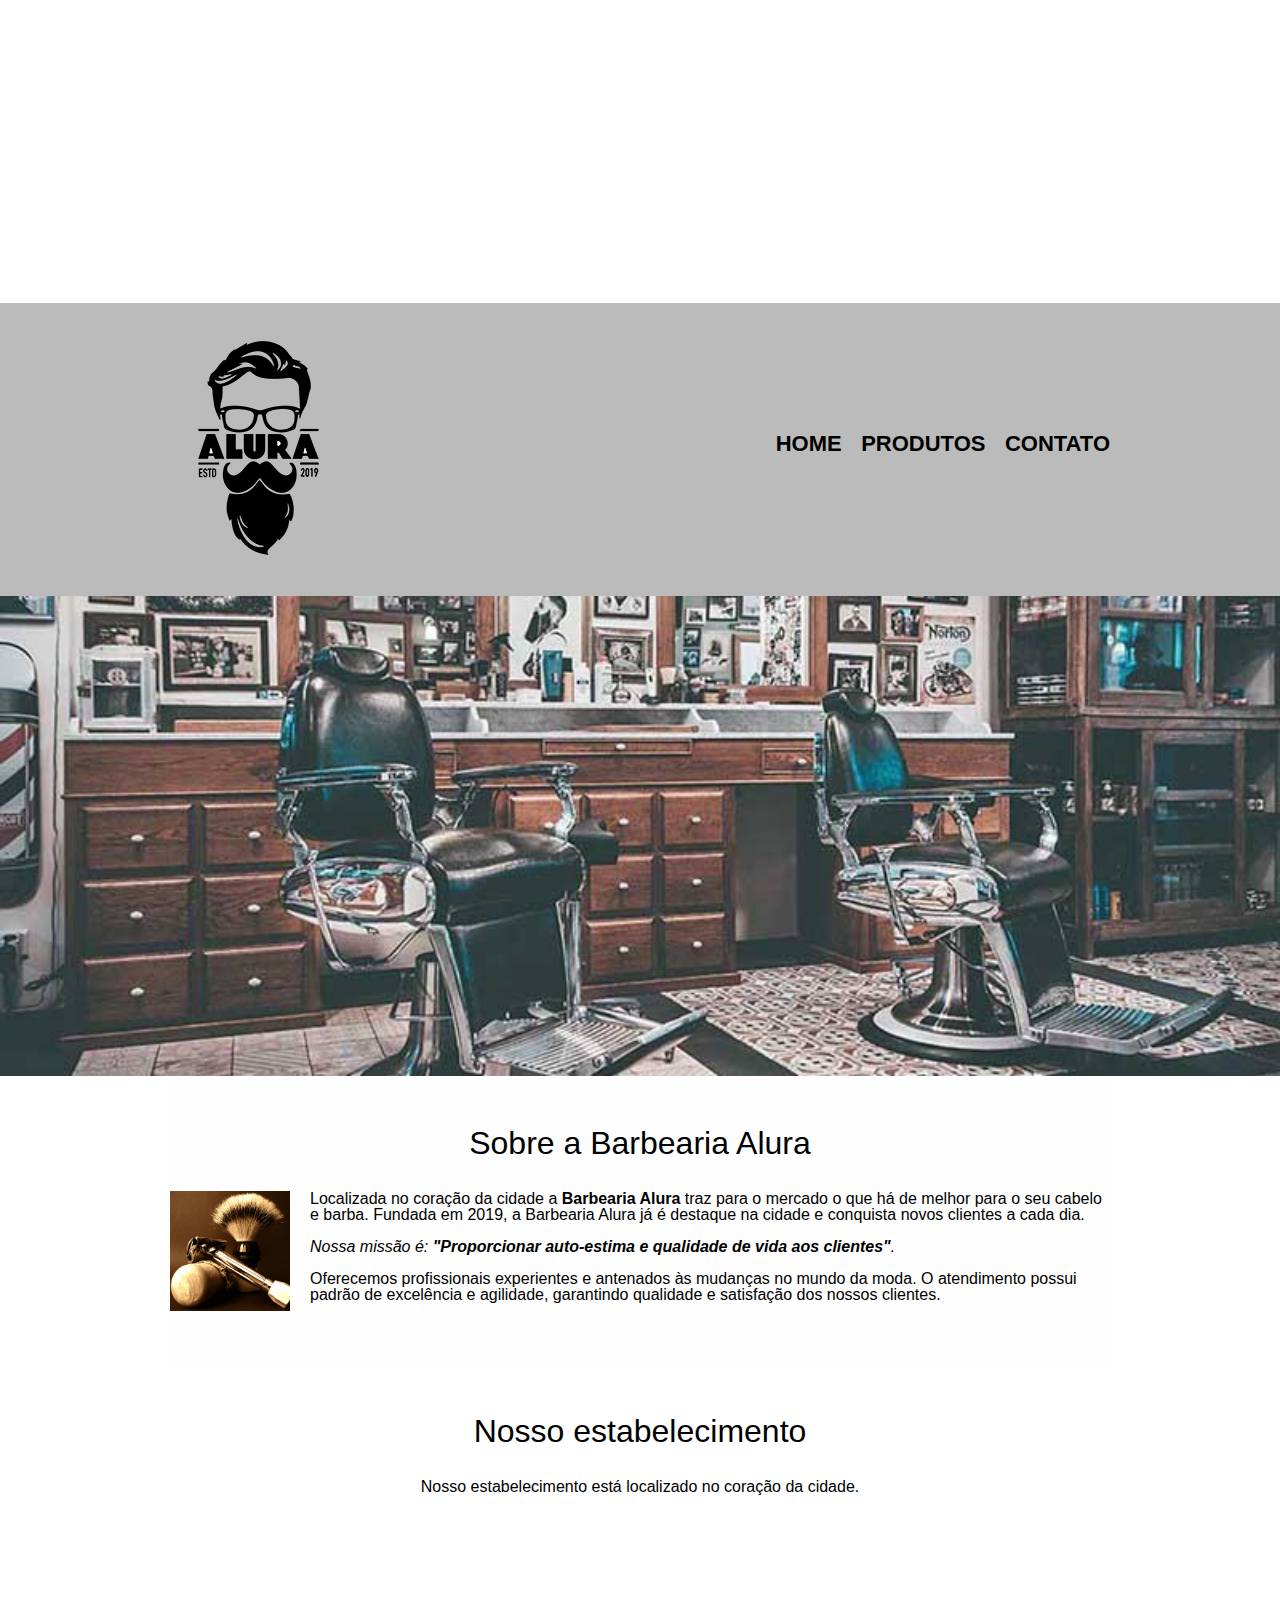
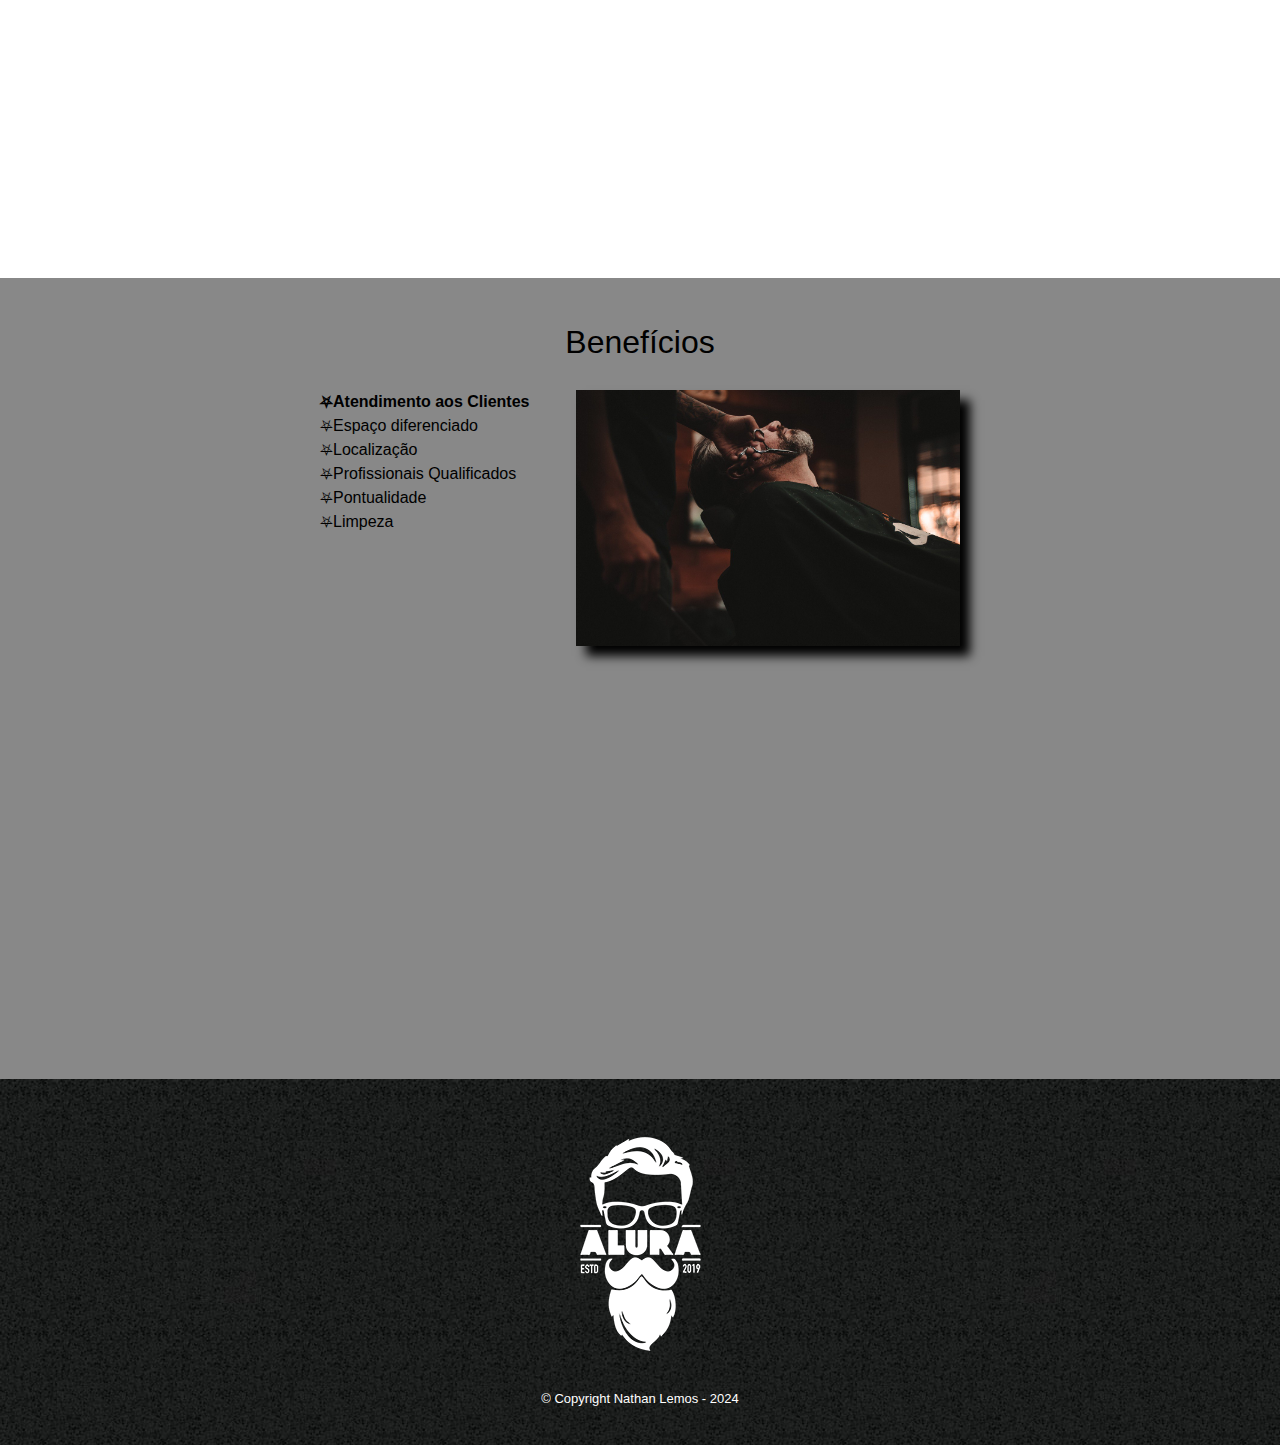
<file: index.html>
<!DOCTYPE html>
<html>
    <head>
        <meta charset="UTF-8">
	<meta name="viewport" content="width=device-width">
        <title>Home - Barbearia Alura</title>

        <link rel="stylesheet" href="reset.css">
        <link rel="stylesheet" href="style.css">
	    
	<link rel="preconnect" href="https://fonts.googleapis.com">
	<link rel="preconnect" href="https://fonts.gstatic.com" crossorigin>
	    <iframe src="https://www.google.com/maps/embed?pb=!1m18!1m12!1m3!1d15336.831877127881!2d-45.15711926427867!3d-16.054694233013365!2m3!1f0!2f0!3f0!3m2!1i1024!2i768!4f13.1!3m3!1m2!1s0x93553a83bae40d8b%3A0x282b95e03f3729d9!2sPint%C3%B3polis%2C%20MG%2C%2039317-000!5e0!3m2!1spt-BR!2sbr!4v1717597919988!5m2!1spt-BR!2sbr" width="100%" height="300" style="border:0;" allowfullscreen="" loading="lazy" referrerpolicy="no-referrer-when-downgrade"></iframe>
    </head>
    <body>
        <header>
            <div class="caixa">
                <h1><img src="logo.png"></h1>

                <nav>
                    <ul>
                        <li><a href="index.html">Home</a></li>
                        <li><a href="produtos.html">Produtos</a></li>
                        <li><a href="contato.html">Contato</a></li>
                    </ul>
                </nav>
            </div>
        </header>
       <img class="banner" src="banner.jpg">
	<main>
		<section class="principal">
			<h2 class="titulo-principal">Sobre a Barbearia Alura</h2>
			
	 			<img class="utensilios" src="utensilios.jpg" alt="Utensilios">

			<p>Localizada no coração da cidade a <strong>Barbearia Alura</strong> traz para o mercado o que há de melhor para o seu cabelo e barba. Fundada em 2019, a Barbearia Alura já é destaque na cidade e conquista novos clientes a cada dia.</p>

			<p id="missao"><em>Nossa missão é: <strong>"Proporcionar auto-estima e qualidade de vida aos clientes"</strong>.</em></p>

			<p>Oferecemos profissionais experientes e antenados às mudanças no mundo da moda. O atendimento possui padrão de excelência e agilidade, garantindo qualidade e satisfação dos nossos clientes.</p>
		</section>
		<section class="mapa">
    			<h3 class="titulo-principal">Nosso estabelecimento</h3>
    			<p>Nosso estabelecimento está localizado no coração da cidade.</p>
			<div class="mapa-conteudo">
   				<iframe src="https://www.google.com/maps/embed?pb=!1m18!1m12!1m3!1d3656.4483278365396!2d-46.63466568562861!3d-23.588249068469487!2m3!1f0!2f0!3f0!3m2!1i1024!2i768!4f13.1!3m3!1m2!1s0x94ce5a2b2ed7f3a1%3A0xab35da2f5ca62674!2sCaelum!5e0!3m2!1spt-BR!2sbr!4v1568814489656!5m2!1spt-BR!2sbr" width="100%" height="300" frameborder="0" style="border:0;" allowfullscreen=""></iframe>
			</div>
		</section>
		<section class="beneficios">
			<h3 class="titulo-principal">Benefícios</h3>
		<div class="conteudo-beneficios">
			<ul class="lista-beneficios"> 
				<li class="itens">Atendimento aos Clientes</li>
				<li class="itens">Espaço diferenciado</li>
				<li class="itens">Localização</li>
				<li class="itens">Profissionais Qualificados</li>
				<li class="itens">Pontualidade</li>
				<li class="itens">Limpeza</li>	
			</ul><img src="beneficios.jpg" class="imagem-beneficios">
		 </div>	
			
			<div class="video">
				<iframe width="100%" height="315" src="https://www.youtube.com/embed/OjNpRbNdR7E?si=bbjBGqvHBTEGe8yP" title="YouTube video player" frameborder="0" allow="accelerometer; autoplay; clipboard-write; encrypted-media; gyroscope; picture-in-picture; web-share" referrerpolicy="strict-origin-when-cross-origin" allowfullscreen></iframe>
			</div>
		</section>
 </main> 
        <footer>
            <img src="logo-branco.png">
            <p class="copyright">&copy; Copyright Nathan Lemos - 2024</p>
        </footer>
    </body>
</html>
</file>
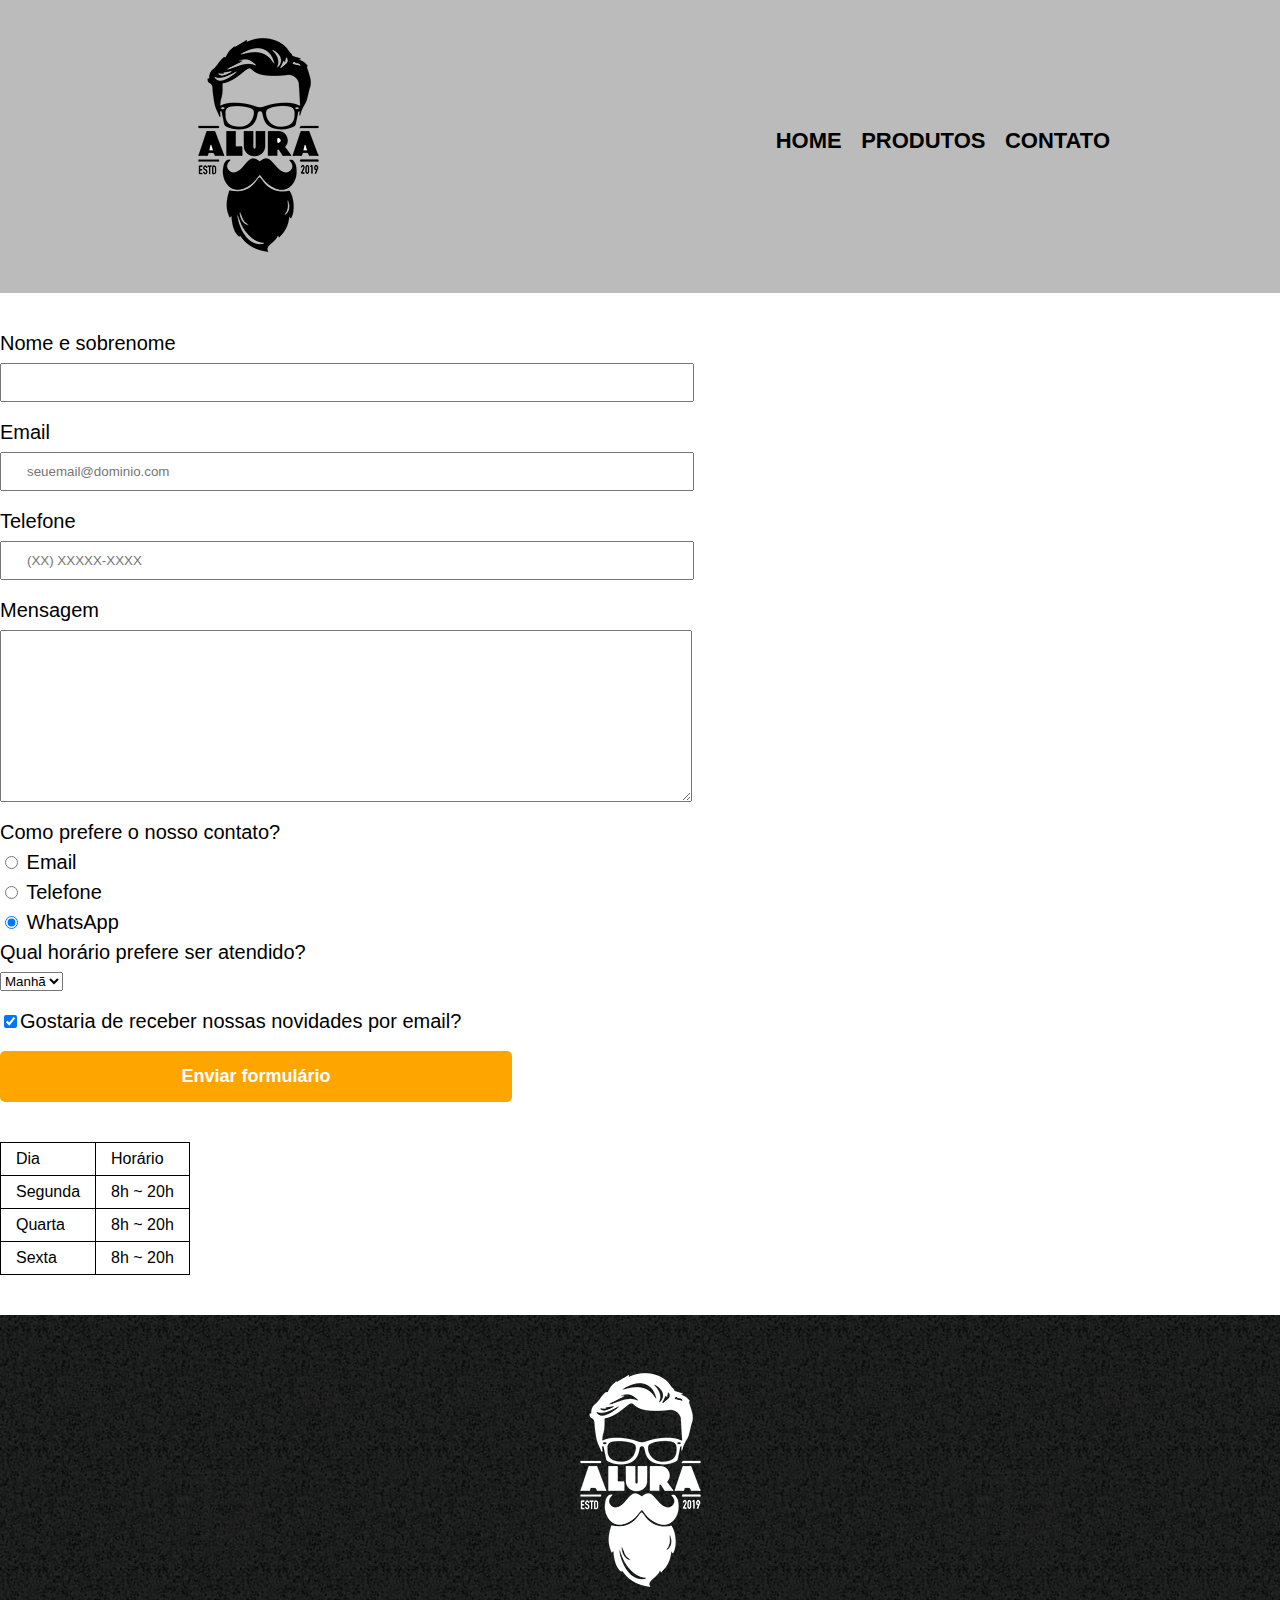
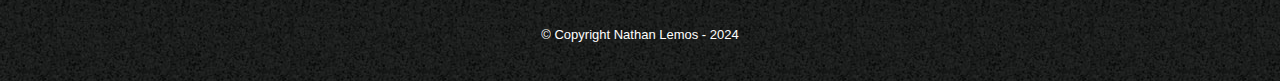
<file: contato.html>
<!DOCTYPE html>
<html>
	<head>
		<meta charset="UTF-8">
		<title>Contato - Barbearia Alura</title>

		<link rel="stylesheet" href="reset.css">
		<link rel="stylesheet" href="style.css">
	</head>
	<body>
		<header>
			<div class="caixa">
				<h1><img src="logo.png" alt="Logo da Barbearia Alura"></h1>

				<nav>
					<ul>
						<li><a href="index.html">Home</a></li>
						<li><a href="produtos.html">Produtos</a></li>
						<li><a href="contato.html">Contato</a></li>
					</ul>
				</nav>
			</div>
		</header>

		<main>
			<form>
				<label for="nomesobrenome">Nome e sobrenome</label>
				<input type="text" id="nomesobrenome" class="input-padrao" required>

				<label for="email">Email</label>
				<input type="email" id="email" class="input-padrao" required placeholder="seuemail@dominio.com">

				<label for="telefone">Telefone</label>
				<input type="tel" id="telefone" class="input-padrao" required placeholder="(XX) XXXXX-XXXX">

				<label for="mensagem">Mensagem</label>
				<textarea cols="70" rows="10" id="mensagem" class="input-padrao" required></textarea>

				<fieldset>
					<legend>Como prefere o nosso contato?</legend>
					<label for="radio-email"><input type="radio" name="contato" value="email" id="radio-email"> Email</label>
					
					<label for="radio-telefone"><input type="radio" name="contato" value="telefone" id="radio-telefone"> Telefone</label>
					
					<label for="radio-whatsapp"><input type="radio" name="contato" value="whatsapp" id="radio-whatsapp" checked> WhatsApp</label>
				</fieldset>

				<fieldset>
					<legend>Qual horário prefere ser atendido?</legend>
					<select>
						<option>Manhã</option>
						<option>Tarde</option>
						<option>Noite</option>
					</select>
				</fieldset>

				<label class="checkbox"><input type="checkbox" checked>Gostaria de receber nossas novidades por email?</label>

				<input type="submit" value="Enviar formulário" class="enviar">
			</form>

			<table>
				<tr>
					<td>Dia</td>
					<td>Horário</td>
				</tr>
				<tr>
					<td>Segunda</td>
					<td>8h ~ 20h</td>
				</tr>
				<tr>
					<td>Quarta</td>
					<td>8h ~ 20h</td>
				</tr>
				<tr>
					<td>Sexta</td>
					<td>8h ~ 20h</td>
				</tr>
			</table>
		</main>

		<footer>
			<img src="logo-branco.png" alt="Logo da Barbearia Alura">
			<p class="copyright">&copy; Copyright Nathan Lemos - 2024</p>
		</footer>
	</body>
</html>
</file>
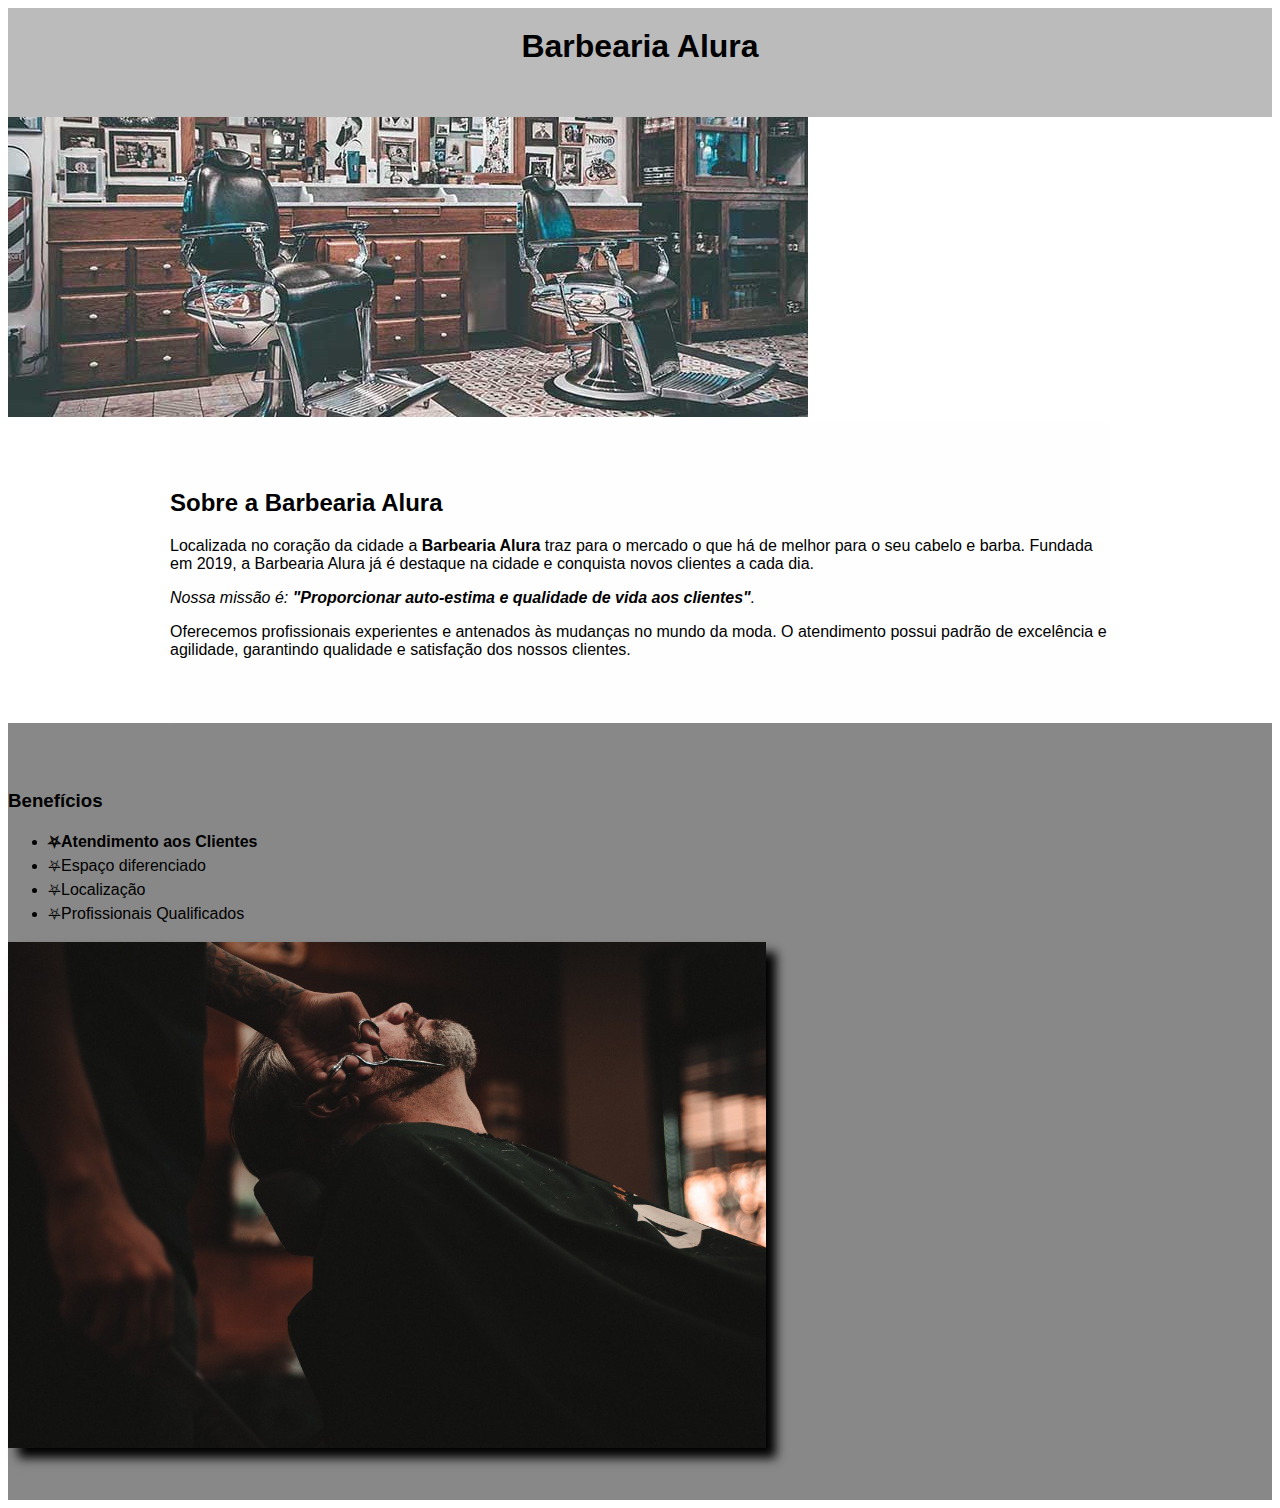
<file: home.html>
<!DOCTYPE html>
<html lang="pt-br">
	<head>
		<meta charset="UTF-8">
		<title>Barbearia Alura</title>
		<link rel="stylesheet" href="style.css">
	</head>
	<body>
		<header>
			<h1 class="titulo-principal">Barbearia Alura</h1>
		</header>
		<img id="banner" src="banner.jpg">
		<div class="principal">
			<h2 class="titulo-secundario">Sobre a Barbearia Alura</h2>
	 
			<p>Localizada no coração da cidade a <strong>Barbearia Alura</strong> traz para o mercado o que há de melhor para o seu cabelo e barba. Fundada em 2019, a Barbearia Alura já é destaque na cidade e conquista novos clientes a cada dia.</p>

			<p id="missao"><em>Nossa missão é: <strong>"Proporcionar auto-estima e qualidade de vida aos clientes"</strong>.</em></p>

			<p>Oferecemos profissionais experientes e antenados às mudanças no mundo da moda. O atendimento possui padrão de excelência e agilidade, garantindo qualidade e satisfação dos nossos clientes.</p>
		</div>

		<div class="beneficios">
			<h3 class="titulo-secundario">Benefícios</h3>

			<ul>
				<li class="itens">Atendimento aos Clientes</li>
				<li class="itens">Espaço diferenciado</li>
				<li class="itens">Localização</li>
				<li class="itens">Profissionais Qualificados</li>
			</ul>

			<img src="beneficios.jpg" class="imagem-beneficios">
		</div>
	</body>
</html>
</file>
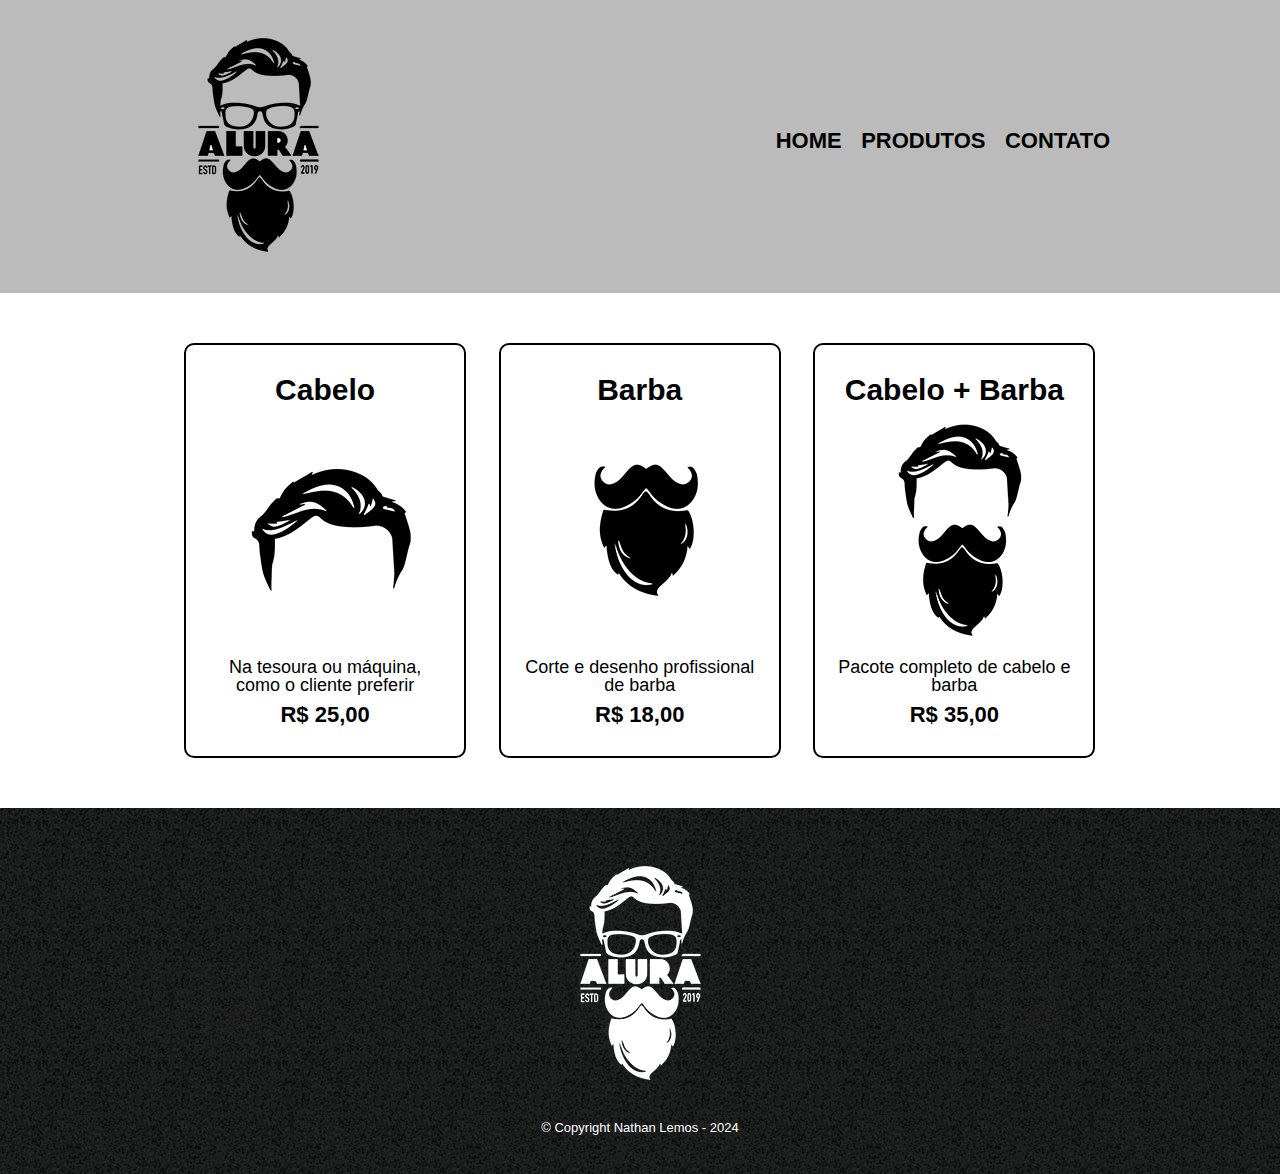
<file: produtos.html>
<!DOCTYPE html>
<html>
	<head>
		<meta charset="UTF-8">
		<title>Produtos - Barbearia Alura</title>

		<link rel="stylesheet" href="reset.css">
		<link rel="stylesheet" href="style.css">
	</head>
	<body>
		<header>
			<div class="caixa">
				<h1><img src="logo.png"></h1>

				<nav>
					<ul>
						<li><a href="index.html">Home</a></li>
						<li><a href="produtos.html">Produtos</a></li>
						<li><a href="contato.html">Contato</a></li>
					</ul>
				</nav>
			</div>
		</header>

		<main>
			<ul class="produtos">
				<li>
					<h2>Cabelo</h2>
					<img src="cabelo.jpg">
					<p class="produto-descricao">Na tesoura ou máquina, como o cliente preferir</p>
					<p class="produto-preco">R$ 25,00</p>
				</li>
				<li>
					<h2>Barba</h2>
					<img src="barba.jpg">
					<p class="produto-descricao">Corte e desenho profissional de barba</p>
					<p class="produto-preco">R$ 18,00</p>
				</li>
				<li>
					<h2>Cabelo + Barba</h2>
					<img src="cabelo+barba.jpg">
					<p class="produto-descricao">Pacote completo de cabelo e barba</p>
					<p class="produto-preco">R$ 35,00</p>
				</li>
			</ul>
		</main>

		<footer>
			<img src="logo-branco.png">
			<p class="copyright">&copy; Copyright Nathan Lemos - 2024</p>
		</footer>
	</body>
</html>
</file>
<file: style.css>
body {
	font-family: "Montserrat", sans-serif;
 	font-optical-sizing: auto;
  	font-weight: 400;
  	font-style: normal;
}

header {
	background: #BBBBBB;
	padding: 20px 0;
}

.caixa {
	position: relative;
	width: 940px;
	margin: 0 auto;
}

nav {
	position: absolute;
	top: 110px;
	right: 0;
}

nav li {
	display: inline;
	margin: 0 0 0 15px;
}

nav a {
	text-transform: uppercase;
	color: #000000;
	font-weight: bold;
	font-size: 22px;
	text-decoration: none;
}

nav a:hover {
	color: #C78C19;
	text-decoration: underline;
}

.produtos {
	width: 940px;
	margin: 0 auto;
	padding: 50px 0;
}

.produtos li {
	display: inline-block;
	text-align: center;
	width: 30%;
	vertical-align: top;
	margin: 0 1.5%;
	padding: 30px 20px;
	box-sizing: border-box;
	border: 2px solid #000000;
	border-radius: 10px;
}

.produtos li:hover {
	border-color: #C78C19;
}

.produtos li:active {
	border-color: #088C19;	
}

.produtos li:hover h2 {
	font-size: 34px;
}

.produtos h2 {
	font-size: 30px;
	font-weight: bold;
}

.produto-descricao {
	font-size: 18px;
}

.produto-preco {
	font-size: 22px;
	font-weight: bold;
	margin-top: 10px;
}

footer {
	text-align: center;
	background: url("bg.jpg");
	padding: 40px 0;
}

.copyright {
	color: #FFFFFF;
	font-size: 13px;
	margin: 20px 0 0;
}

main {
	
}

form {
	margin: 40px 0;
}

form label, form legend {
	display:block;
	font-size: 20px;
	margin: 0 0 10px;
}

.input-padrao {
	display: block;
	margin: 0 0 20px;
	padding: 10px 25px;
	width: 50%;
}

.checkbox {
	margin: 20px 0;
}

.enviar {
	width:40%;
	padding: 15px 0;
	background: orange;
	color: white;
	font-weight: bold;
	font-size: 18px;
	border: none;
	border-radius: 5px;
	transition: 1s all;
	cursor: pointer;
}

.enviar:hover {
	background: darkorange;
	transform: scale(1.2);
}

table {
	margin: 20px 0 40px;
}

thead {
	background: #555555;
	color: white;
	font-weight: bold;
}

td, th {
	border: 1px solid #000000;
	padding: 8px 15px;
}


/* css da página inicial */
.banner {
	width:100%;
}

.titulo-principal {
	text-align: center;
	font-size: 2em;
	margin: 0 0 1em;
	clear: left;
}

.principal {
	padding: 3em 0;
	background: #FEFEFE;
	width: 940px;
	margin: 0 auto;
}

.principal p {
	margin: 0 0 1em;
}

.principal strong {
	font-weight: bold;
}

.principal em {
	font-style: italic;
}

.utensilios {
	width: 120px;
	float: left;
	margin: 0 20px 20px 0;
}

.mapa {
	padding: 3em 0;
}
.mapa-conteudo {
	width: 940px;
	margin: 0 auto;
}
.mapa p {
	margin: 0 0 2em;
	text-align: center;
}

.imagem-beneficios {
	width: 60%;
	opacity: 1;
	transtion: 400ms;
	box-shadow: 10px 10px 10px 0 #000000;
}

.imagem-beneficios:hover {
	opacity: 0.3;
}

.conteudo-beneficios {
	width: 640px;
	margin: 0 auto;
}

.lista-beneficios {
	width: 40%;
	display: inline-block;
	vertical-align: top;
}

.itens {
	line-height: 1.5;
}

.itens:first-child {
	font-weight: bold;
}

.beneficios {
	padding: 3em 0;
	background: #888888;
}

.video {
	width: 560px;
	margin: 2em auto;
}

.itens:before {
	content:"⛧";
}

@media screen and (max-width: 480px) {
    .caixa, .principal, .conteudo-beneficios, .mapa-conteudo, .video {
        width: auto;
    }

    h1 {
        text-align: center;
    }

    nav {
        position: static;
    }

    .lista-beneficios, .imagem-beneficios {
        width: 100%;
    }
}
</file>
